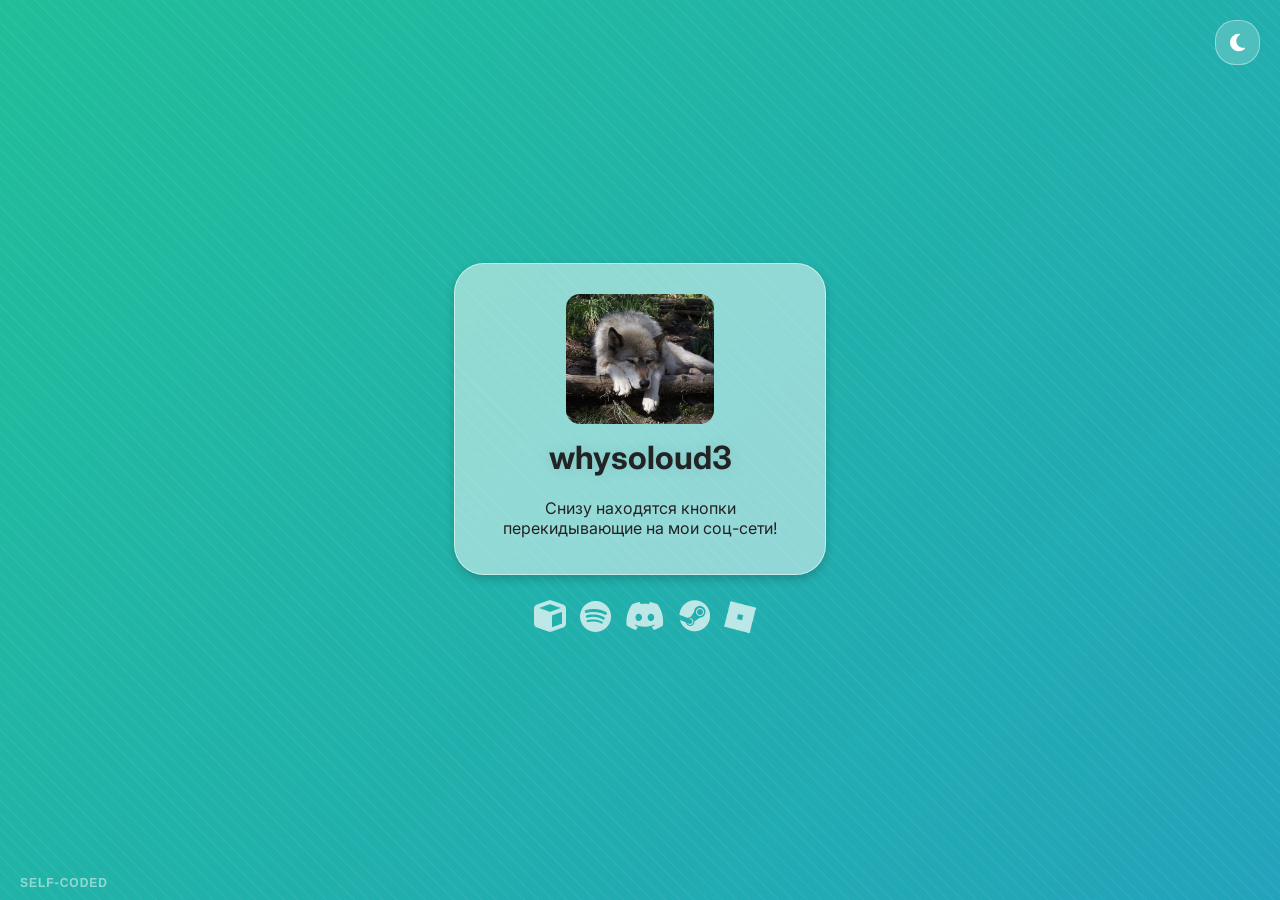
<file: index.html>
<!doctype html>
<html lang="ru">
<head>
    <meta charset="UTF-8">
    <meta name="viewport" content="width=device-width, initial-scale=1.0">
    <meta http-equiv="X-UA-Compatible" content="ie=edge">
    <title>whysoloud3 // Карточка</title>
    <link rel="stylesheet" href="style.css">
    <link rel="stylesheet" href="https://cdnjs.cloudflare.com/ajax/libs/font-awesome/6.5.0/css/all.min.css">
</head>
<body>

<button class="theme-toggle" onclick="toggleTheme()">
    <i class="fas fa-moon"></i>
</button>

<div class="container">
    <div class="card">
        <img src="avatar.jpg" height="130px" alt="Avatar">
        <h1 class="zagolovok">whysoloud3</h1>
        <p class="text">Снизу находятся кнопки перекидывающие на мои соц-сети!</p>
    </div>

    <div class="social-buttons">
        <a href="https://ru.namemc.com/profile/whysoloud3.1" target="_blank" class="fa-solid fa-cube" style="font-size: 32px;"></a>
        <a href="https://open.spotify.com/user/31rdjtfd57ok2ddndnz55lhvzwra?si=612b5e962ac3469e" target="_blank" class="fa-brands fa-spotify" style="font-size: 32px;"></a>

        <div class="discord-copy-btn" onclick="copyDiscord(this)" style="cursor: pointer; display: inline-block;">
            <i class="fa-brands fa-discord discord-icon" style="font-size: 32px;"></i>
        </div>

        <a href="https://steamcommunity.com/id/whysoloud3/" target="_blank" class="fa-brands fa-steam" style="font-size: 32px;"></a>

        <a href="https://www.roblox.com/users/593342978/profile" target="_blank" class="roblox-link">
            <img src="roblox-icon.png" alt="Roblox" class="roblox-icon">
        </a>
    </div>
</div>

<div class="footer-text">self-coded</div>

<script>
function copyDiscord() {
    const discordNick = "xso6er77";
    const discordIcon = document.querySelector('.discord-icon');

    navigator.clipboard.writeText(discordNick).then(() => {
        discordIcon.classList.add('clicked');
        setTimeout(() => {
            discordIcon.classList.remove('clicked');
        }, 1000);
    });
}

function toggleTheme() {
    const body = document.body;
    const icon = document.querySelector('.theme-toggle i');

    body.classList.toggle('dark-theme');

    if (body.classList.contains('dark-theme')) {
        icon.classList.replace('fa-moon', 'fa-sun');
    } else {
        icon.classList.replace('fa-sun', 'fa-moon');
    }
}
</script>

</body>
</html>
</file>
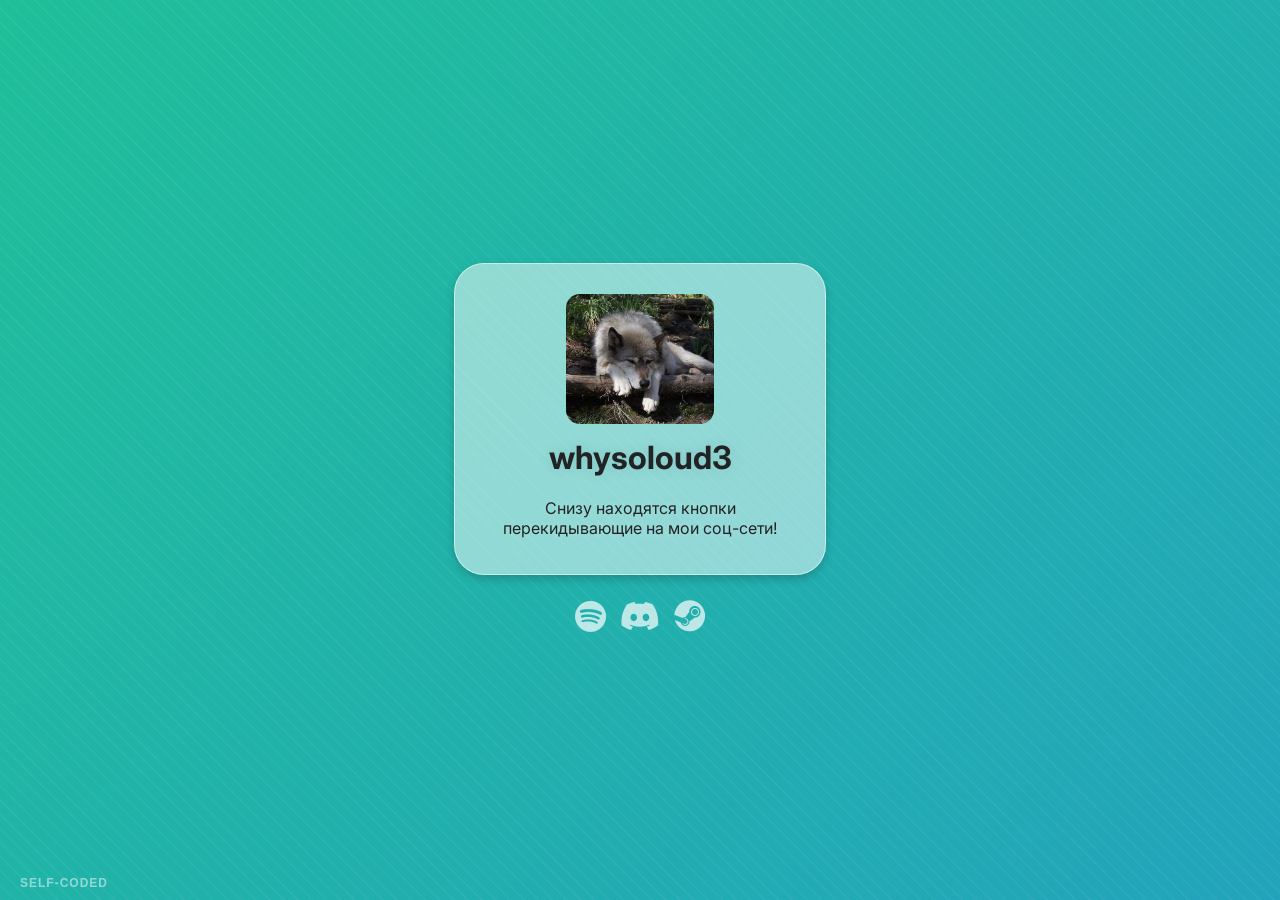
<file: call.html>
<!doctype html>
<html lang="ru">
<head>
    <meta charset="UTF-8">
    <meta name="viewport"
          content="width=device-width, user-scalable=no, initial-scale=1.0, maximum-scale=1.0, minimum-scale=1.0">
    <meta http-equiv="X-UA-Compatible" content="ie=edge">
    <title>whysoloud3 // Карточка</title>
    <link rel="stylesheet" href="style.css">
    <link rel="stylesheet" href="https://cdnjs.cloudflare.com/ajax/libs/font-awesome/6.5.0/css/all.min.css">
</a>
<body>
    <div class="container">
        <div class="card">
            <img src="avatar.jpg" height="130px">
            <h1 class="zagolovok">whysoloud3</h1>
            <p class="text">Снизу находятся кнопки перекидывающие на мои соц-сети!</p>
        </div>

        <div class="social-buttons">
            <a href="https://open.spotify.com/user/31rdjtfd57ok2ddndnz55lhvzwra?si=612b5e962ac3469e" target="_blank" class="fa-brands fa-spotify" style="font-size: 32px;"></a>
            <div class="discord-copy-btn" onclick="copyDiscord(this)" style="cursor: pointer; display: inline-block;">
  <i class="fa-brands fa-discord" style="font-size: 32px;"></i>
</div>
            <a href="https://steamcommunity.com/id/whysoloud3/" target="_blank" class="fa-brands fa-steam"; style="font-size: 32px;"></a>
        </div>
    </div>
<script>
function copyDiscord(element) {
    const discordNick = "xso6er77";

    navigator.clipboard.writeText(discordNick).then(() => {
    });
}
</script>

<div class="footer-text">self-coded</div>

</body>
</file>
<file: style.css>
@import url('https://fonts.googleapis.com/css2?family=Inter:ital,opsz,wght@0,14..32,100..900;1,14..32,100..900&family=Montserrat:ital,wght@0,100..900;1,100..900&display=swap');

@keyframes fadeInSlide {
    0% {
        opacity: 0;
        transform: translateY(20px);
    }
    100% {
        opacity: 1;
        transform: translateY(0);
    }
}

@keyframes gradientBG {
    0% { background-position: 0% 50%; }
    50% { background-position: 100% 50%; }
    100% { background-position: 0% 50%; }
}

body {
    background: linear-gradient(-45deg, #ee7752, #9366d4, #23a6d5, #23d5ab);
    background-size: 400% 400%;
    animation: gradientBG 60s ease infinite;
    color: #222324;
    font-family: 'Inter', sans-serif;
    margin: 0;
    min-height: 100vh;
    display: flex;
    justify-content: center;
    align-items: center;
    overflow: hidden;
    user-select: none;
    position: relative;
}

.container {
    display: flex;
    flex-direction: column;
    align-items: center;
    gap: 20px;
    z-index: 10;
    opacity: 0;
    animation: fadeInSlide 1s ease forwards;
    animation-delay: 0.2s;
}

.card {
    background-color: rgba(255, 255, 255, 0.5);
    width: 310px;
    height: 250px;
    padding: 30px;
    border-radius: 30px;
    box-shadow: 0 4px 10px rgba(0, 0, 0, 0.2);
    text-align: center;
    border: 1px solid rgba(255, 255, 255, 0.5);
    transition: background-color 0.5s ease, color 0.5s ease;
}

.card img {
    border-radius: 14px;
}

p {
    text-shadow: 0 0 12px rgba(255, 255, 255, 0.3);
}

h1 {
    text-shadow: 0 0 16px rgba(0, 0, 0, 0.1);
}

.zagolovok {
    margin-top: 10px;
}

.fa-brands, .fa-solid {
    text-decoration: none;
    padding: 5px;
    color: rgba(255, 255, 255, 0.7);
    transition: transform 0.4s ease, color 0.4s ease, filter 0.4s ease;
    display: inline-block;
}

.fa-brands:not(.clicked):hover,
.fa-solid:not(.clicked):hover {
    transform: scale(1.15);
    filter: brightness(0.05);
}

.fa-discord.clicked {
    color: #7fb882 !important;
    filter: brightness(1) !important;
    transform: scale(1);
}

body.dark-theme .card {
    background-color: rgba(0, 0, 0, 0.6);
    color: #e0e0e0;
    border: 1px solid rgba(255, 255, 255, 0.1);
}

/* В темной теме */
body.dark-theme .fa-brands, body.dark-theme .fa-solid {
    color: rgba(0, 0, 0, 0.6);
}

body.dark-theme .fa-brands:hover, body.dark-theme .fa-solid:hover {
    color: #ffffff;
    filter: brightness(0.95);
}

@keyframes gradientBG {
    0% { background-position: 0% 50%; }
    50% { background-position: 100% 50%; }
    100% { background-position: 0% 50%; }
}

.footer-text {
    position: absolute;
    bottom: 10px;
    left: 20px;
    color: rgba(255, 255, 255, 0.5);
    font-family: Arial, sans-serif;
    font-size: 12px;
    font-weight: bold;
    letter-spacing: 1px;
    text-transform: uppercase;
    pointer-events: none;
}

.theme-toggle {
    position: fixed;
    top: 20px;
    right: 20px;
    width: 45px;
    height: 45px;
    border-radius: 45%;
    background: rgba(255, 255, 255, 0.2);
    border: 1px solid rgba(255, 255, 255, 0.4);
    backdrop-filter: blur(5px);
    color: white;
    cursor: pointer;
    display: flex;
    align-items: center;
    justify-content: center;
    font-size: 20px;
    transition: 0.3s;
    z-index: 1000;
}

.theme-toggle:hover {
    transform: scale(1.15);
}

body::before {
    content: "";
    position: fixed;
    inset: 0;
    background-image: repeating-linear-gradient(
        45deg,
        rgba(255, 255, 255, 0.05) 0px,
        rgba(255, 255, 255, 0.05) 1px,
        transparent 2px,
        transparent 10px
    );
    pointer-events: none;
    z-index: -1;
}

body::after {
    content: "";
    position: fixed;
    inset: 0;
    background: linear-gradient(-45deg, #232526, #414345, #2c3e50, #000000);
    background-size: 400% 400%;
    animation: gradientBG 60s ease infinite;
    opacity: 0;
    transition: opacity 0.4s ease-in-out;
    z-index: -2;
    pointer-events: none;
    opacity: 0.1;
}

body.dark-theme::after {
    opacity: 1;
}

.roblox-icon {
    padding-left: 10px;
    width: 42px;
    margin: -10px;
    transition: 0.4s;
    filter: invert(1);
    opacity: 0.7;
}

.roblox-link:hover .roblox-icon {
    transform: scale(1.1);
    opacity: 1;
    filter: invert(1) brightness(0.16);
}

body.dark-theme .roblox-icon {
    filter: invert(0);
    brightness: 1;
    opacity: 0.6;
}

body.dark-theme .roblox-link:hover .roblox-icon {
    filter: invert(1);
    filter: invert(1) brightness(0.95);
    opacity: 1;
}
</file>
